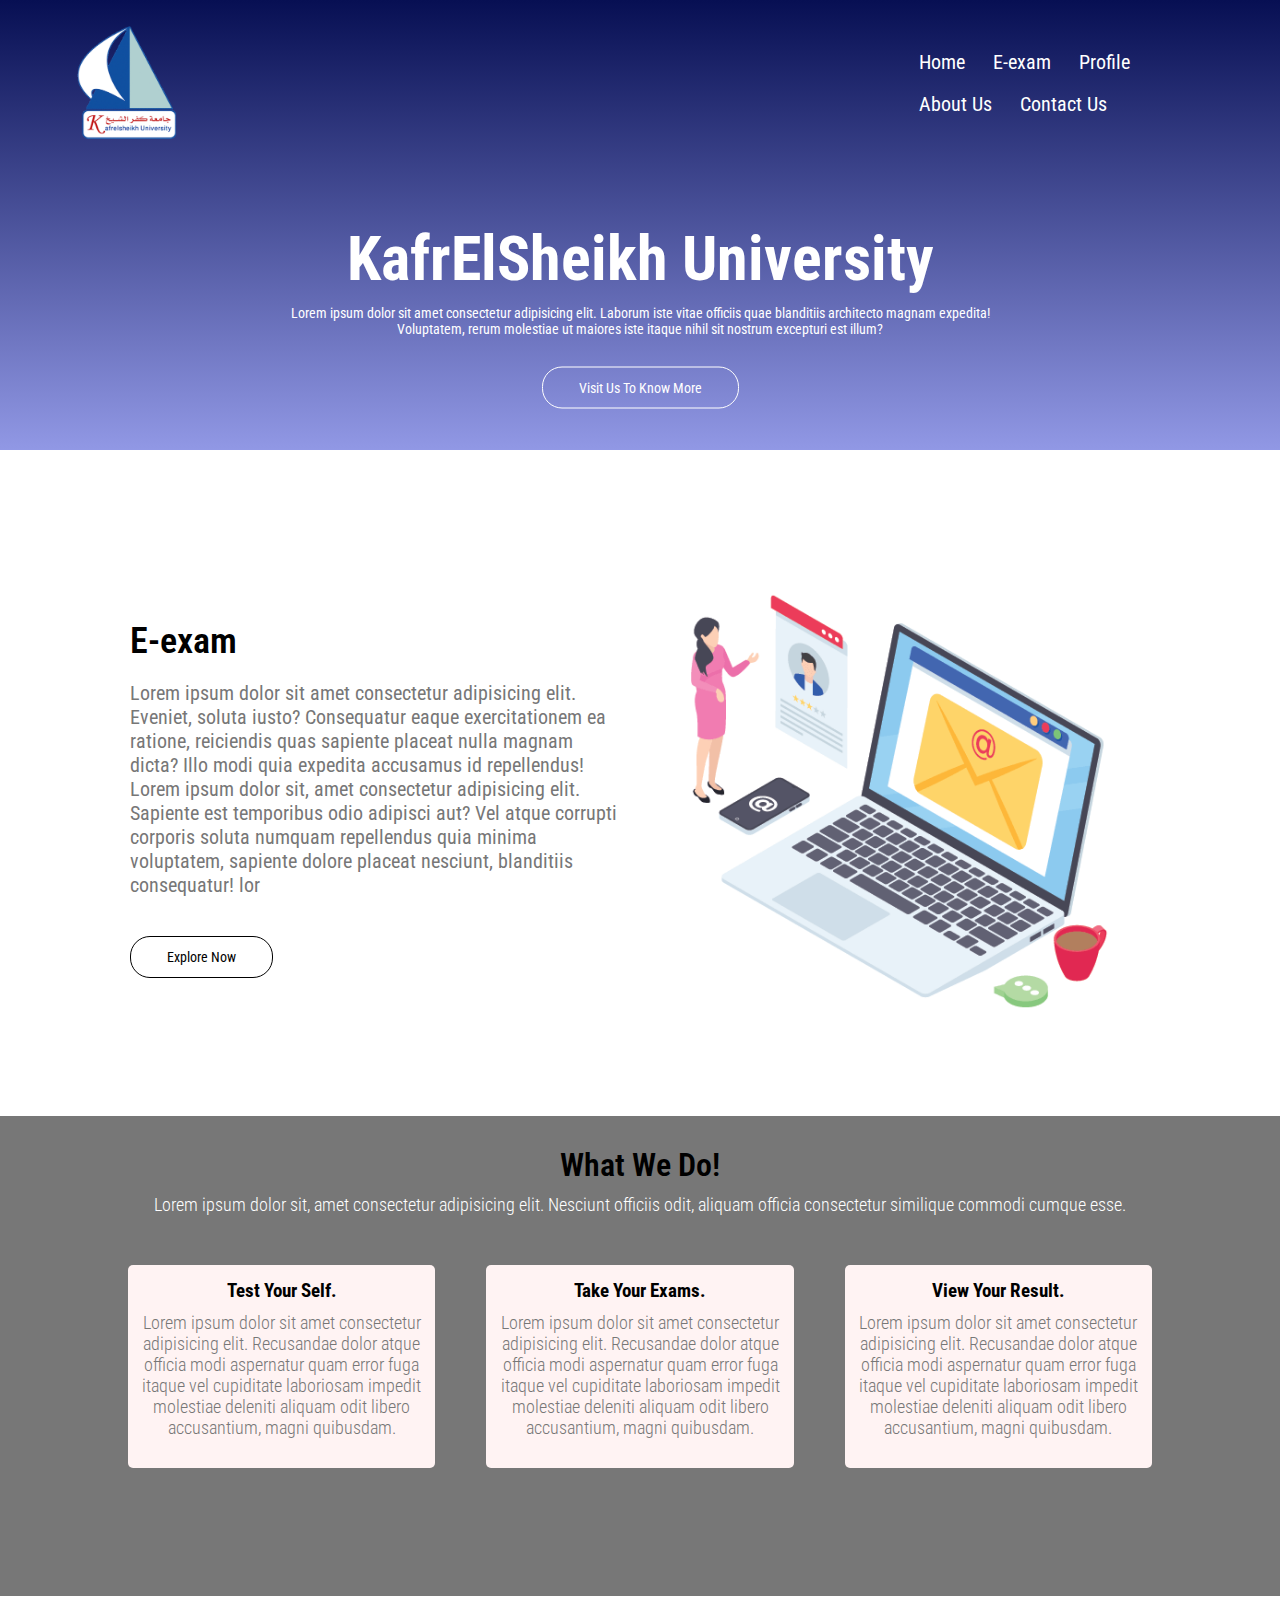
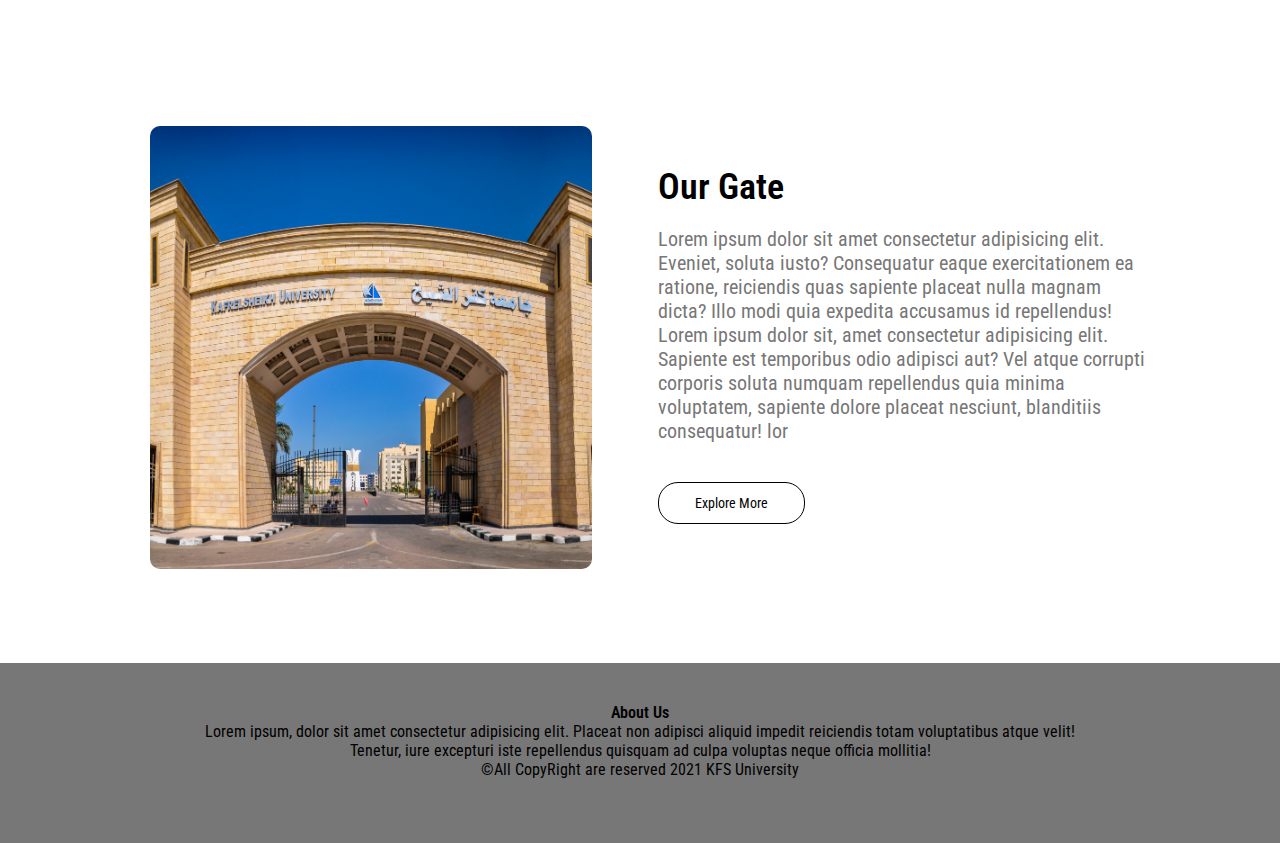
<file: Web Design/home1.html>
<!DOCTYPE html>
<html>
    <head>
            <meta charset="utf-8">
            <meta name="description" content="E-exam site">
            <link rel="stylesheet" href="CSS/style.css">
            <title>E-exam</title>
            <link rel="preconnect" href="https://fonts.gstatic.com">
            <link href="https://fonts.googleapis.com/css2?family=Roboto+Condensed:wght@300;400;700&display=swap" rel="stylesheet">  
            <link rel="icon" href="img/logo.gif">
    </head>
    <body>
        <section class="header">
            <nav>
                <a href="home1.html"><img src="img/logo.gif"></a>
                <div class="nav-menu">
                    <ul>
                        <li><a href="home1.html" >Home</a></li>
                        <li><a href="HTML/exam.html">E-exam</a></li>
                        <li><a href="HTML/profile.html">Profile</a></li>
                        <li><a href="HTML/aboutus.html">About Us</a></li>
                        <li><a href="HTML/contact.html">Contact Us</a></li>

                    </ul>
                </div> 
            </nav>
            <div class="kfs">
                <h1>KafrElSheikh University</h1>
                <p>Lorem ipsum dolor sit amet consectetur adipisicing elit. Laborum iste vitae officiis quae blanditiis architecto magnam expedita! <br>Voluptatem, rerum molestiae ut maiores iste itaque nihil sit nostrum excepturi est illum?</p>
                <a href="HTML/aboutus.html">Visit Us To Know More</a>
            </div>
        </section>
        <section class="home-exam">
            <div class="row">
                <div class="ex-col" >
                    <h1>E-exam</h1>
                    <br>
                    <p>Lorem ipsum dolor sit amet consectetur adipisicing elit. Eveniet, soluta iusto? Consequatur eaque exercitationem ea ratione, reiciendis quas sapiente placeat nulla magnam dicta? Illo modi quia expedita accusamus id repellendus! Lorem ipsum dolor sit, amet consectetur adipisicing elit. Sapiente est temporibus odio adipisci aut? Vel atque corrupti corporis soluta numquam repellendus quia minima voluptatem, sapiente dolore placeat nesciunt, blanditiis consequatur! lor</p>
                    <a href="HTML/exam.html">Explore Now</a>
                </div>
                <div class="ex-col"  >
                    <img src="img/examdetails.png">
                </div>
            </div>
        </section>
        <section class="service">
            <h2>What We Do!</h2>
            <p>Lorem ipsum dolor sit, amet consectetur adipisicing elit. Nesciunt officiis odit, aliquam officia consectetur similique commodi cumque esse.</p>
            <div class="ser-row">
                <div class="ser-col">
                    <h3>Test Your Self.</h3>
                    <p>Lorem ipsum dolor sit amet consectetur adipisicing elit. Recusandae dolor atque officia modi aspernatur quam error fuga itaque vel cupiditate laboriosam impedit molestiae deleniti aliquam odit libero accusantium, magni quibusdam.</p>
                </div>
                <div class="ser-col">
                    <h3>Take Your Exams.</h3>
                    <p>Lorem ipsum dolor sit amet consectetur adipisicing elit. Recusandae dolor atque officia modi aspernatur quam error fuga itaque vel cupiditate laboriosam impedit molestiae deleniti aliquam odit libero accusantium, magni quibusdam.</p>
                </div>
                <div class="ser-col">
                    <h3>View Your Result.</3>
                    <p>Lorem ipsum dolor sit amet consectetur adipisicing elit. Recusandae dolor atque officia modi aspernatur quam error fuga itaque vel cupiditate laboriosam impedit molestiae deleniti aliquam odit libero accusantium, magni quibusdam.</p>
                
                </div>
            </div>
        </section>
        <section class="gate">
            <div class="row">
                <div class="ex-col" >
                    <img src="img/uni3.jpg">
                </div>
                <div class="ex-col"  >
                    <h1>Our Gate</h1>
                    <br>
                    <p>Lorem ipsum dolor sit amet consectetur adipisicing elit. Eveniet, soluta iusto? Consequatur eaque exercitationem ea ratione, reiciendis quas sapiente placeat nulla magnam dicta? Illo modi quia expedita accusamus id repellendus! Lorem ipsum dolor sit, amet consectetur adipisicing elit. Sapiente est temporibus odio adipisci aut? Vel atque corrupti corporis soluta numquam repellendus quia minima voluptatem, sapiente dolore placeat nesciunt, blanditiis consequatur! lor</p>
                    <a href="https://kfs.edu.eg/" target="_blank">Explore More</a>
                </div>
            </div>
        </section>
        <section class="footer">
            <h4>About Us</h4>
            <p>Lorem ipsum, dolor sit amet consectetur adipisicing elit. Placeat non adipisci aliquid impedit reiciendis totam voluptatibus atque velit! <br>Tenetur, iure excepturi iste repellendus quisquam ad culpa voluptas neque officia mollitia!</p>
            <p>&copy;All CopyRight are reserved 2021 KFS University </p>
        </section>
    </body>
</html>
</file>
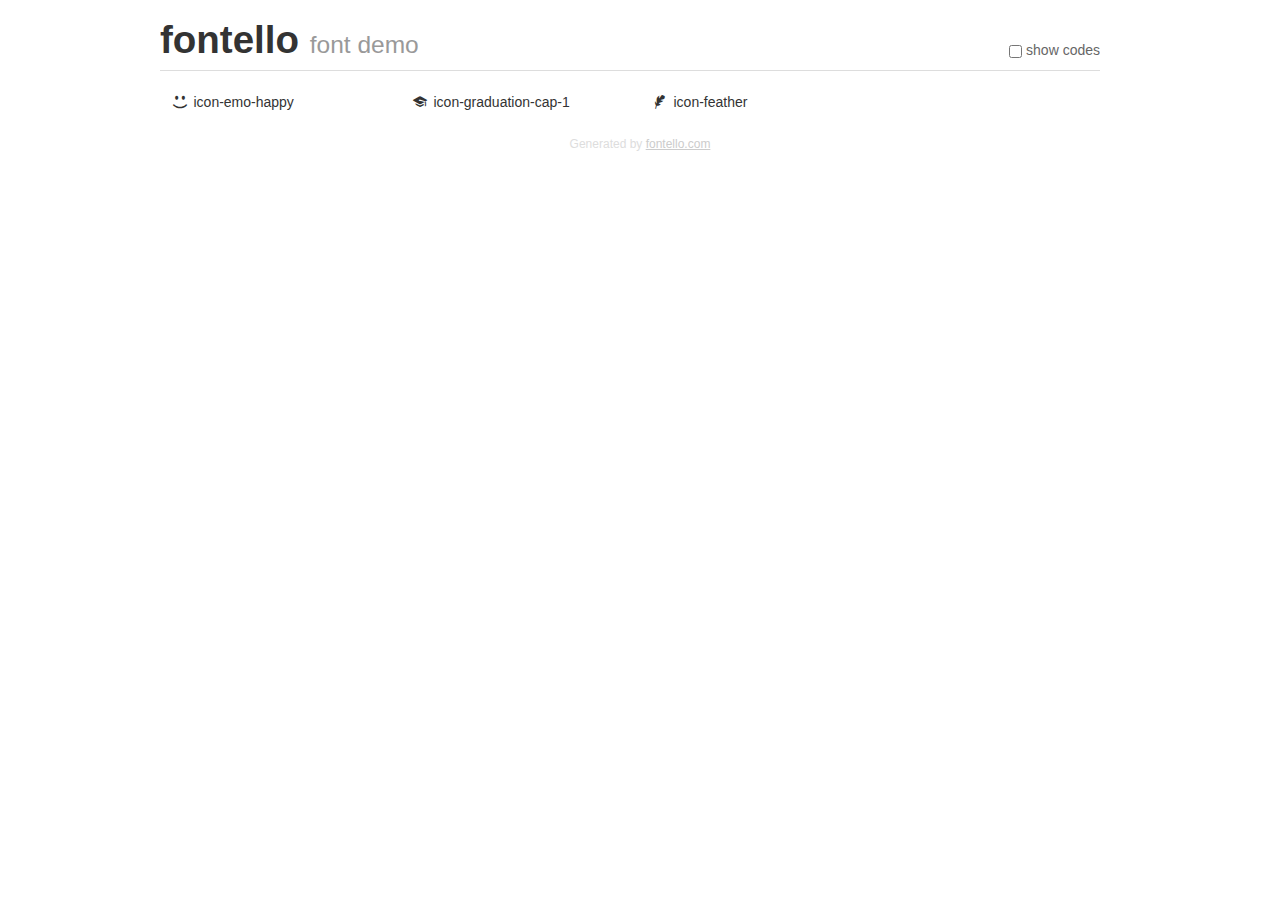
<file: static/vendor/fontello-2f186091/demo.html>
<!DOCTYPE html>
<html>
  <head><!--[if lt IE 9]><script language="javascript" type="text/javascript" src="//html5shim.googlecode.com/svn/trunk/html5.js"></script><![endif]-->
    <meta charset="UTF-8"><style>/*
 * Bootstrap v2.2.1
 *
 * Copyright 2012 Twitter, Inc
 * Licensed under the Apache License v2.0
 * http://www.apache.org/licenses/LICENSE-2.0
 *
 * Designed and built with all the love in the world @twitter by @mdo and @fat.
 */
.clearfix {
  *zoom: 1;
}
.clearfix:before,
.clearfix:after {
  display: table;
  content: "";
  line-height: 0;
}
.clearfix:after {
  clear: both;
}
html {
  font-size: 100%;
  -webkit-text-size-adjust: 100%;
  -ms-text-size-adjust: 100%;
}
a:focus {
  outline: thin dotted #333;
  outline: 5px auto -webkit-focus-ring-color;
  outline-offset: -2px;
}
a:hover,
a:active {
  outline: 0;
}
button,
input,
select,
textarea {
  margin: 0;
  font-size: 100%;
  vertical-align: middle;
}
button,
input {
  *overflow: visible;
  line-height: normal;
}
button::-moz-focus-inner,
input::-moz-focus-inner {
  padding: 0;
  border: 0;
}
body {
  margin: 0;
  font-family: "Helvetica Neue", Helvetica, Arial, sans-serif;
  font-size: 14px;
  line-height: 20px;
  color: #333;
  background-color: #fff;
}
a {
  color: #08c;
  text-decoration: none;
}
a:hover {
  color: #005580;
  text-decoration: underline;
}
.row {
  margin-left: -20px;
  *zoom: 1;
}
.row:before,
.row:after {
  display: table;
  content: "";
  line-height: 0;
}
.row:after {
  clear: both;
}
[class*="span"] {
  float: left;
  min-height: 1px;
  margin-left: 20px;
}
.container,
.navbar-static-top .container,
.navbar-fixed-top .container,
.navbar-fixed-bottom .container {
  width: 940px;
}
.span12 {
  width: 940px;
}
.span11 {
  width: 860px;
}
.span10 {
  width: 780px;
}
.span9 {
  width: 700px;
}
.span8 {
  width: 620px;
}
.span7 {
  width: 540px;
}
.span6 {
  width: 460px;
}
.span5 {
  width: 380px;
}
.span4 {
  width: 300px;
}
.span3 {
  width: 220px;
}
.span2 {
  width: 140px;
}
.span1 {
  width: 60px;
}
[class*="span"].pull-right,
.row-fluid [class*="span"].pull-right {
  float: right;
}
.container {
  margin-right: auto;
  margin-left: auto;
  *zoom: 1;
}
.container:before,
.container:after {
  display: table;
  content: "";
  line-height: 0;
}
.container:after {
  clear: both;
}
p {
  margin: 0 0 10px;
}
.lead {
  margin-bottom: 20px;
  font-size: 21px;
  font-weight: 200;
  line-height: 30px;
}
small {
  font-size: 85%;
}
h1 {
  margin: 10px 0;
  font-family: inherit;
  font-weight: bold;
  line-height: 20px;
  color: inherit;
  text-rendering: optimizelegibility;
}
h1 small {
  font-weight: normal;
  line-height: 1;
  color: #999;
}
h1 {
  line-height: 40px;
}
h1 {
  font-size: 38.5px;
}
h1 small {
  font-size: 24.5px;
}
body {
  margin-top: 90px;
}
.header {
  position: fixed;
  top: 0;
  left: 50%;
  margin-left: -480px;
  background-color: #fff;
  border-bottom: 1px solid #ddd;
  padding-top: 10px;
  z-index: 10;
}
.footer {
  color: #ddd;
  font-size: 12px;
  text-align: center;
  margin-top: 20px;
}
.footer a {
  color: #ccc;
  text-decoration: underline;
}
.the-icons {
  font-size: 14px;
  line-height: 24px;
}
.switch {
  position: absolute;
  right: 0;
  bottom: 10px;
  color: #666;
}
.switch input {
  margin-right: 0.3em;
}
.codesOn .i-name {
  display: none;
}
.codesOn .i-code {
  display: inline;
}
.i-code {
  display: none;
}
@font-face {
      font-family: 'fontello';
      src: url('./font/fontello.eot?78221274');
      src: url('./font/fontello.eot?78221274#iefix') format('embedded-opentype'),
           url('./font/fontello.woff?78221274') format('woff'),
           url('./font/fontello.ttf?78221274') format('truetype'),
           url('./font/fontello.svg?78221274#fontello') format('svg');
      font-weight: normal;
      font-style: normal;
    }
     
     
    .demo-icon
    {
      font-family: "fontello";
      font-style: normal;
      font-weight: normal;
      speak: none;
     
      display: inline-block;
      text-decoration: inherit;
      width: 1em;
      margin-right: .2em;
      text-align: center;
      /* opacity: .8; */
     
      /* For safety - reset parent styles, that can break glyph codes*/
      font-variant: normal;
      text-transform: none;
     
      /* fix buttons height, for twitter bootstrap */
      line-height: 1em;
     
      /* Animation center compensation - margins should be symmetric */
      /* remove if not needed */
      margin-left: .2em;
     
      /* You can be more comfortable with increased icons size */
      /* font-size: 120%; */
     
      /* Font smoothing. That was taken from TWBS */
      -webkit-font-smoothing: antialiased;
      -moz-osx-font-smoothing: grayscale;
     
      /* Uncomment for 3D effect */
      /* text-shadow: 1px 1px 1px rgba(127, 127, 127, 0.3); */
    }
     </style>
    <link rel="stylesheet" href="css/animation.css"><!--[if IE 7]><link rel="stylesheet" href="css/fontello-ie7.css"><![endif]-->
    <script>
      function toggleCodes(on) {
        var obj = document.getElementById('icons');
      
        if (on) {
          obj.className += ' codesOn';
        } else {
          obj.className = obj.className.replace(' codesOn', '');
        }
      }
      
    </script>
  </head>
  <body>
    <div class="container header">
      <h1>
        fontello
         <small>font demo</small>
      </h1>
      <label class="switch">
        <input type="checkbox" onclick="toggleCodes(this.checked)">show codes
      </label>
    </div>
    <div id="icons" class="container">
      <div class="row">
        <div title="Code: 0xe801" class="the-icons span3"><i class="demo-icon icon-emo-happy">&#xe801;</i> <span class="i-name">icon-emo-happy</span><span class="i-code">0xe801</span></div>
        <div title="Code: 0xe803" class="the-icons span3"><i class="demo-icon icon-graduation-cap-1">&#xe803;</i> <span class="i-name">icon-graduation-cap-1</span><span class="i-code">0xe803</span></div>
        <div title="Code: 0xe808" class="the-icons span3"><i class="demo-icon icon-feather">&#xe808;</i> <span class="i-name">icon-feather</span><span class="i-code">0xe808</span></div>
      </div>
    </div>
    <div class="container footer">Generated by <a href="http://fontello.com">fontello.com</a></div>
  </body>
</html>
</file>
<file: Web Design/CSS/style.css>
*{
    margin: 0;
    padding: 0;
    font-family: 'Roboto Condensed', sans-serif;
}

.header{
    min-height: 50vh;
    width: 100%;
    background-image: linear-gradient(#070f53, #9198e5) ;
    background-position: center;
    background-size: cover;
    position: relative;
}
nav{
    display: flex;
    padding: 2% 6%;
    justify-content: space-between;
    align-items: center;
    /* position: fixed;
    z-index: 1;
    top: 0px; */
    
}

nav img{
    margin-top: 0;
    width: 100px;
}

.nav-menu{
    margin-left: 730px;
    flex: 1;
/*     text-align: right;
 */}

.nav-menu ul li {
    list-style: none;
    display: inline-block;
    padding: 8px 12px;
    position: relative;

}

.nav-menu ul li a{
    color : #fff;
    text-decoration: none;
    font-size: 20px
}

.nav-menu ul li::after{
    content: '';
    width: 0%;
    height: 2px;
    background: #f44336;
    display: block;
    margin: auto;
    transition: 0.5s;
}

.nav-menu ul li:hover::after{
    width: 100%;
}

.kfs{
    width: 90%;
    color: #fff;
    position : absolute;
    top: 70%;
    left: 50%;
    transform: translate(-50%,-50%);
    text-align: center;

}
.kfs h1{
    font-size: 62px;
}
.kfs p{
    margin: 10px 0 30px;
    font-size: 14px;
}
.kfs a{
    display: inline-block;
    text-decoration: none;
    color: #fff;
    border: 1px solid #fff;
    padding : 12px 36px;
    font-size: 14px;
    border-radius: 20px;
    background: transparent;
}
.kfs a:hover{
    border: 1px solid #f44336;
    background: #f44336;
    transition: 0.5s;
}

.row    {
    width: 80%;
    margin: 40px auto;
    padding: 20px auto 40px ;
    display: flex;
    justify-content: space-between;
}

.ex-col{
    flex-basis: 48%;
    margin-top: 50px;
    padding: 30px 2px;
}

.ex-col h1{
    padding-top: 50px;
    font-size: 36px;
    font-weight: 600;
}
.ex-col p{
    font-size: 20px;
    color: #777;
    padding-bottom: 50px;
}

.ex-col a{
    text-decoration: none;
    color: black;
    border: 1px solid black;
    padding : 12px 36px;
    font-size: 14px;
    border-radius: 20px;
    background: transparent;
}

.ex-col a:hover{
    border: 1px solid #777;
    background: #777;
    transition: 0.5s;   
}

.service{
    background-color: #777;
    width: 100%;
    height: 50vh;
    margin: auto;
    text-align: center;
    padding-top: 30px;
}

.service h2{
    font-size: 32px;
    font-weight: 600;
}

.service p{
    color: #fff;
    font-size: 18px;
    font-weight: 300;   
    padding: 10px
}

.ser-row{
    width: 80%;
    margin: auto;
    margin-top: 40px;
    display: flex;
    text-align: center;
    justify-content: space-between;
}

.ser-col{
    flex-basis: 30%;
    padding-top: 15px;
    padding-bottom: 20px;
    border-radius: 5px;
    background-color: #fff3f3;
    transition: 0.5s;
}
.ser-col p{
    color: #777;
}

.ser-col:hover{
    box-shadow: 0 0 20px 0 black;
}

.ex-col img{
    width: 90%;
    margin-top: 10px;
    margin-left: 20px;
    margin-bottom: 20px;
    border-radius: 10px;
}


.footer{
    background-color: #777;
    width: 100%;
    height: 20vh;
    text-align: center;
}

.footer h4{
    font-weight: 600;
    padding-top: 40px;
}

/* about us page */


.ab-col{
    flex-basis: 48%;
    margin-top: 50px;
    padding: 30px 2px;
}

.ab-col h1{
    padding-top: 50px;
    font-size: 36px;
    font-weight: 600;
}

.ab-col p{
    font-size: 20px;
    color: #777;
    padding-bottom: 50px;
}

.ab-col img{
    width: 100%;
    border-radius: 20px;
}

.vision{

    background: #9198e5;
    width: 100%;
    height: 50vh;
    text-align: center;
    padding: auto;
    margin: auto;
}

.vision h1{
    font-size: 32px;
    font-weight: 600;
    padding-top: 25px;
}

.vision p{
    font-size: 18px;
    color : #f4f4f4;
    font-weight: 300;
    padding-top: 15px;
    padding-bottom: 20px;
    width: 80%;
    text-align: center;
    margin: auto;
}

.vision div{
    border: 3px solid #070f53;
    border-radius: 20px;
    width: 80%;
    margin: auto;
    margin-top: 15px;
    margin-bottom: 20px;
    transition: 0.5s;

}
.vision div:hover{
    box-shadow: 0 0 20px black;
}


/* contact page */

.map{
    margin: 15px auto 5px;
    width: 80%;
    padding: 30px 0;
    text-align: center;
}

.map iframe{
    border-radius: 15px;
    width: 100%;
    

}

.contactform{

    margin: 80px auto 20px;
    width: 100%;
}
.con-col{
    flex-basis: 48%;
    padding: 0 0 0;
}
.con-col span{
    font-size: 30px;
    margin-right: 15px;

    color: #454ead;
}

.con-col p{
    font-size: 25px;
    padding-top: 12px ;
}

.con-col input, .con-col textarea{
    width: 100%;
    border: 2px solid #454ead;
    padding: 15px;
    margin-bottom: 15px;    
    font-size: 18px;
    outline: none;
    border-radius:5px ;
}

.btn{
    width: 50%;
    font-size: 18px;
    padding: 15px;
    border: 2px solid #454ead;
    transition: 0.5s;
    border-radius: 5px;

}

.btn:hover{
    background-color: #454ead;
}

/* profile page */

.mainprofile{
    width: 100%;
}

.row-pro{
    width: 80%;
    margin: 40px auto;
    padding: 20px auto 40px ;
    display: flex;
    justify-content: space-between;
}

.img-col{
    flex-basis: 25%;
    padding: 0;
}

.img-col img{
    width: 100%;
}

.pro-col{
    line-height: 50px;
    flex-basis: 70%;
    padding: 15px;
    border: 3px solid #454ead;
}

.pro-col h2{
    display: inline-block;
}

.pro-col label{
    font-size: 25px;
    font-weight: 500;
}
.pro-col p{
    display: inline-block;
    font-size: 25px;
}
</file>
<file: static/vendor/fontello-2f186091/css/fontello-ie7.css>
[class^="icon-"], [class*=" icon-"] {
  font-family: 'fontello';
  font-style: normal;
  font-weight: normal;
 
  /* fix buttons height */
  line-height: 1em;
 
  /* you can be more comfortable with increased icons size */
  /* font-size: 120%; */
}
 
.icon-emo-happy { *zoom: expression( this.runtimeStyle['zoom'] = '1', this.innerHTML = '&#xe801;&nbsp;'); }
.icon-graduation-cap-1 { *zoom: expression( this.runtimeStyle['zoom'] = '1', this.innerHTML = '&#xe803;&nbsp;'); }
.icon-feather { *zoom: expression( this.runtimeStyle['zoom'] = '1', this.innerHTML = '&#xe808;&nbsp;'); }
</file>
<file: static/vendor/fontello-2f186091/css/animation.css>
/*
   Animation example, for spinners
*/
.animate-spin {
  -moz-animation: spin 2s infinite linear;
  -o-animation: spin 2s infinite linear;
  -webkit-animation: spin 2s infinite linear;
  animation: spin 2s infinite linear;
  display: inline-block;
}
@-moz-keyframes spin {
  0% {
    -moz-transform: rotate(0deg);
    -o-transform: rotate(0deg);
    -webkit-transform: rotate(0deg);
    transform: rotate(0deg);
  }

  100% {
    -moz-transform: rotate(359deg);
    -o-transform: rotate(359deg);
    -webkit-transform: rotate(359deg);
    transform: rotate(359deg);
  }
}
@-webkit-keyframes spin {
  0% {
    -moz-transform: rotate(0deg);
    -o-transform: rotate(0deg);
    -webkit-transform: rotate(0deg);
    transform: rotate(0deg);
  }

  100% {
    -moz-transform: rotate(359deg);
    -o-transform: rotate(359deg);
    -webkit-transform: rotate(359deg);
    transform: rotate(359deg);
  }
}
@-o-keyframes spin {
  0% {
    -moz-transform: rotate(0deg);
    -o-transform: rotate(0deg);
    -webkit-transform: rotate(0deg);
    transform: rotate(0deg);
  }

  100% {
    -moz-transform: rotate(359deg);
    -o-transform: rotate(359deg);
    -webkit-transform: rotate(359deg);
    transform: rotate(359deg);
  }
}
@-ms-keyframes spin {
  0% {
    -moz-transform: rotate(0deg);
    -o-transform: rotate(0deg);
    -webkit-transform: rotate(0deg);
    transform: rotate(0deg);
  }

  100% {
    -moz-transform: rotate(359deg);
    -o-transform: rotate(359deg);
    -webkit-transform: rotate(359deg);
    transform: rotate(359deg);
  }
}
@keyframes spin {
  0% {
    -moz-transform: rotate(0deg);
    -o-transform: rotate(0deg);
    -webkit-transform: rotate(0deg);
    transform: rotate(0deg);
  }

  100% {
    -moz-transform: rotate(359deg);
    -o-transform: rotate(359deg);
    -webkit-transform: rotate(359deg);
    transform: rotate(359deg);
  }
}
</file>
